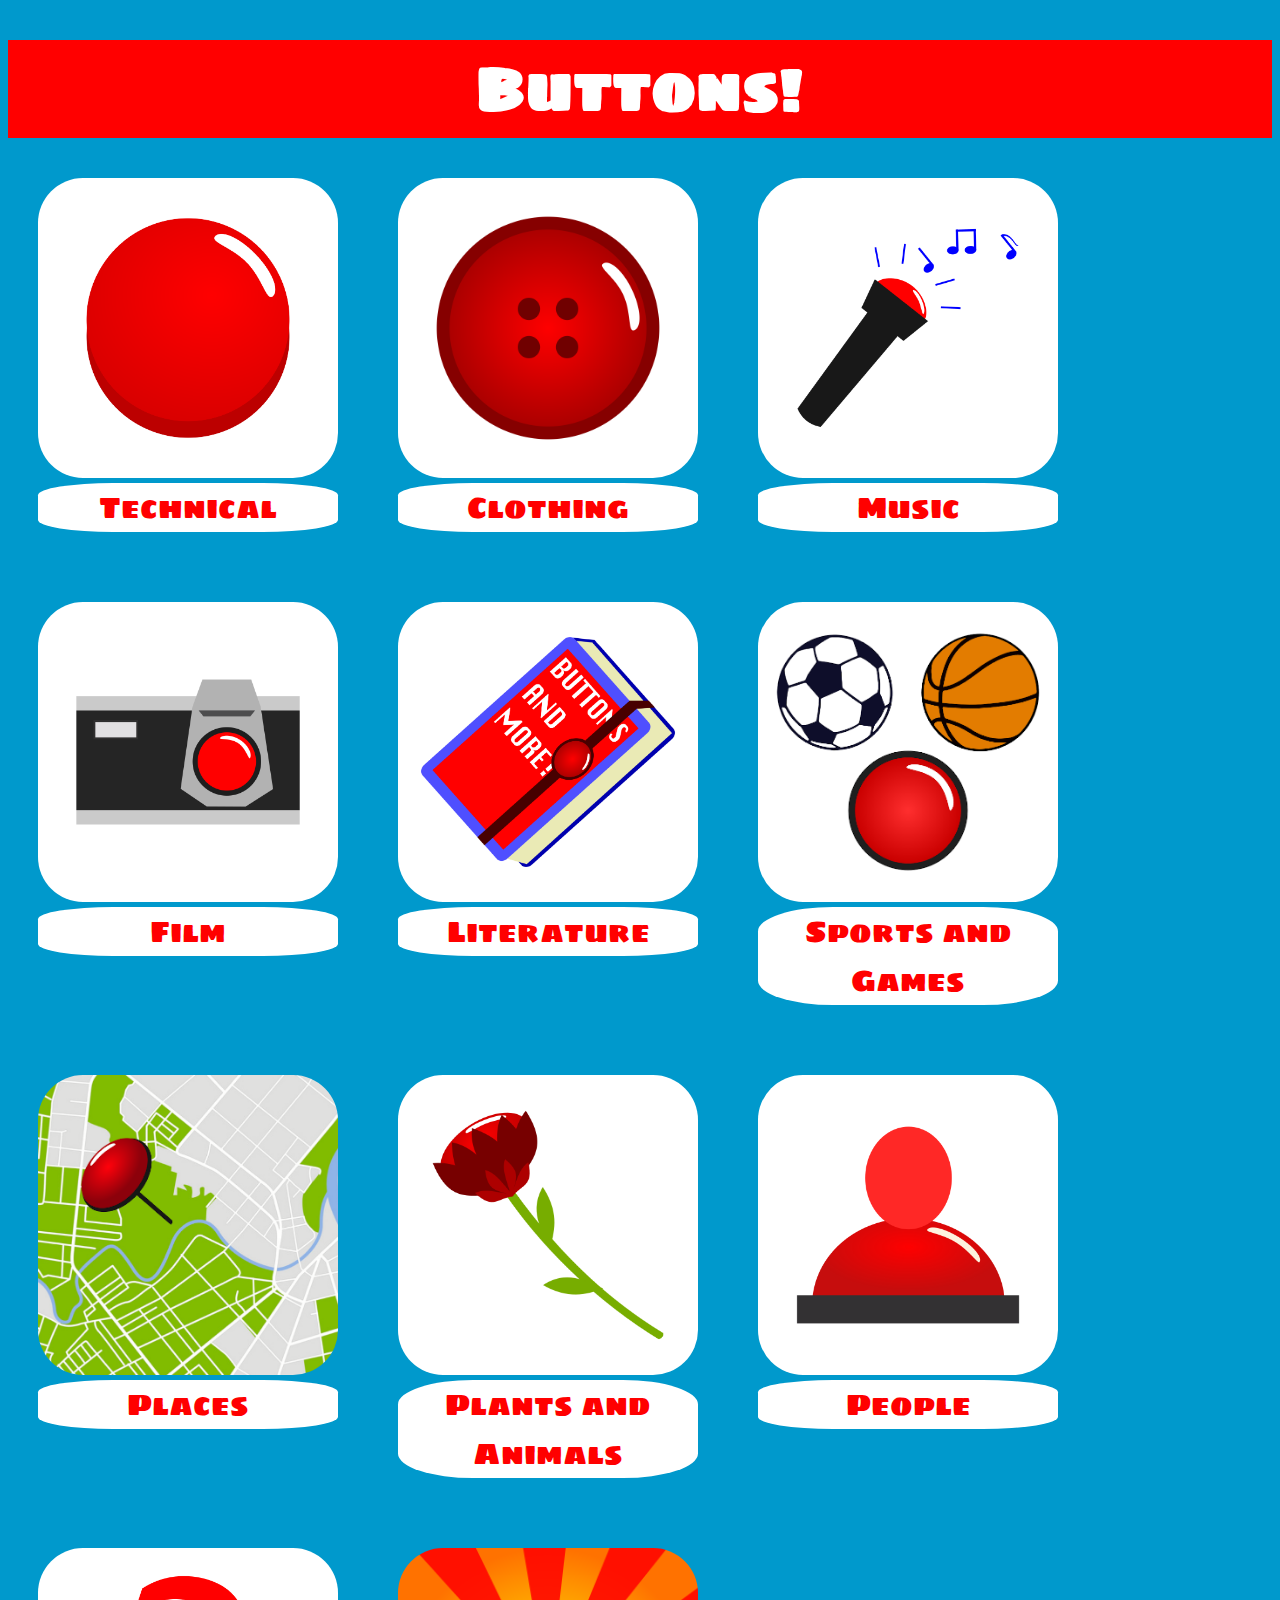
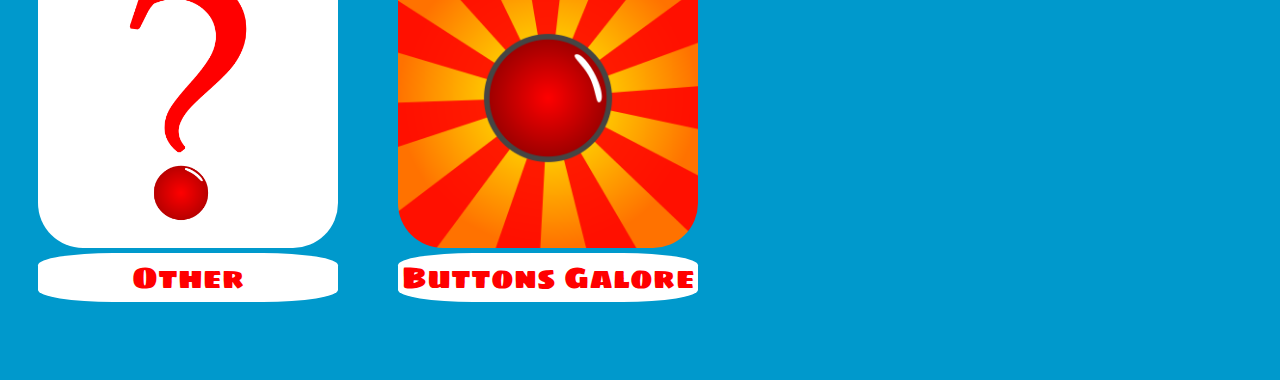
<file: index.html>
<!DOCTYPE html>
<html>
<head>
<title>Buttons</title>
<link href="https://fonts.googleapis.com/css?family=Sigmar+One" rel="stylesheet">
<link rel="stylesheet" type="text/css" href="style.css">
<link rel="shortcut icon" type="image/x-icon" href="/Assets/icon.png">
</head>
<body> 
    
<h1>Buttons!</h1>

    
<main>
        
<div id="Technical">
    <a href="technology.html"> <img src="/Assets/Technical.png"> </a>
        <p> Technical </p>
    </div>
    
<div id="Clothing">
    <a href="clothing.html"> <img src="/Assets/Clothing.png"> </a>
    <p> Clothing </p>
    
    </div>
    
<div id="Music">    
    <a href="music.html"> <img src="/Assets/Music.png"> </a>
    <p> Music </p>
    
    </div>
    
<div id="Film">
    <a href="film.html"> <img src="/Assets/Film.png"> </a>
    <p> Film </p>
    
    </div>
    
<div id="Literature">
    <a href="literature.html"> <img src="/Assets/Literature.png"> </a>
    <p> Literature </p>
    
    </div>
    
<div id="Sports & Games">    
    <a href="sportsandgames.html"> <img src="/Assets/Sports%20_%20Games.png"> </a>
    <p> Sports and Games </p>
    
    </div>
    
<div id="Places">    
    <a href="places.html"> <img src="/Assets/Places.png"> </a>
    <p> Places </p>
    
    </div>
    
<div id="Plants & Animals">
    <a href="plantsandanimals.html"> <img src="/Assets/Plants%20_%20Animals.png"> </a>
    <p> Plants and Animals </p>
    
    </div>
    
<div id="People"> 
    <a href="people.html"> <img src="/Assets/People.png"> </a>
    <p> People </p>
    
</div>
    
<div id="Other">  
    <a href="other.html"> <img src="/Assets/Other.png"> </a>
    <p> Other </p>
    
</div>
    
<div id="Galore">  
    <a href="https://en.wikipedia.org/wiki/Special:PrefixIndex/Button"> <img src="/Assets/mORE.png"> </a>
    <p> Buttons Galore </p>
    
</div>

</main>
</body>
</html>
</file>
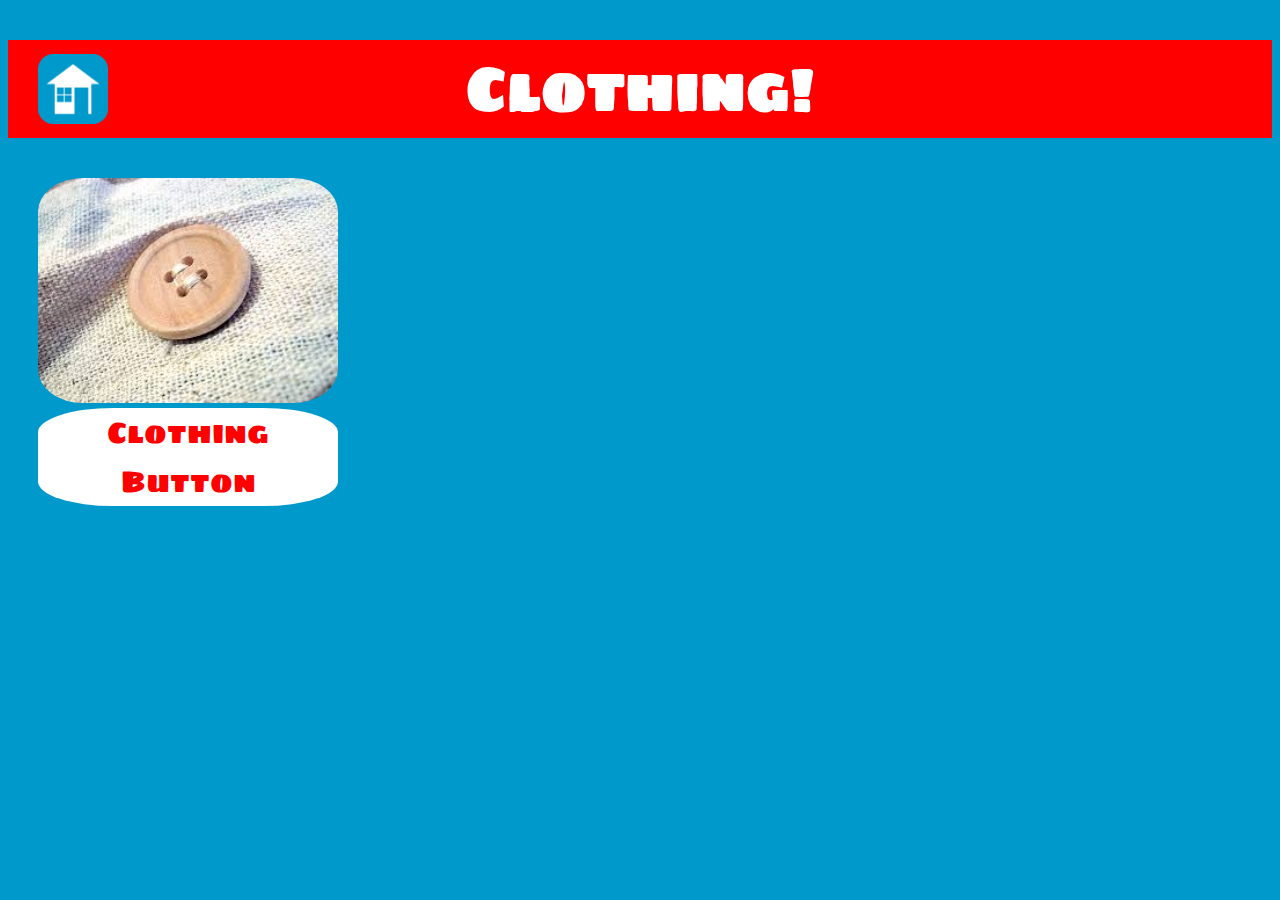
<file: clothing.html>
<!DOCTYPE html>
<html>
<head>
<title>Buttons</title>
<link href="https://fonts.googleapis.com/css?family=Sigmar+One" rel="stylesheet">
<link rel="stylesheet" type="text/css" href="style.css">
<link rel="shortcut icon" type="image/x-icon" href="/Assets/icon.png">
</head>
<body>
        
<h1>    
<a href="index.html"> 
    <img src="/Assets/Home.png">
    </a>
    Clothing!
    
    </h1>
    
<main>
        
<div id="clothingbutton">
    <a href="#"> <img src="/Assets/real_examples/download.jpg"> </a>
    <p> Clothing Button </p>
    
    </div>
    
    
</main>
</body>
</html>
</file>
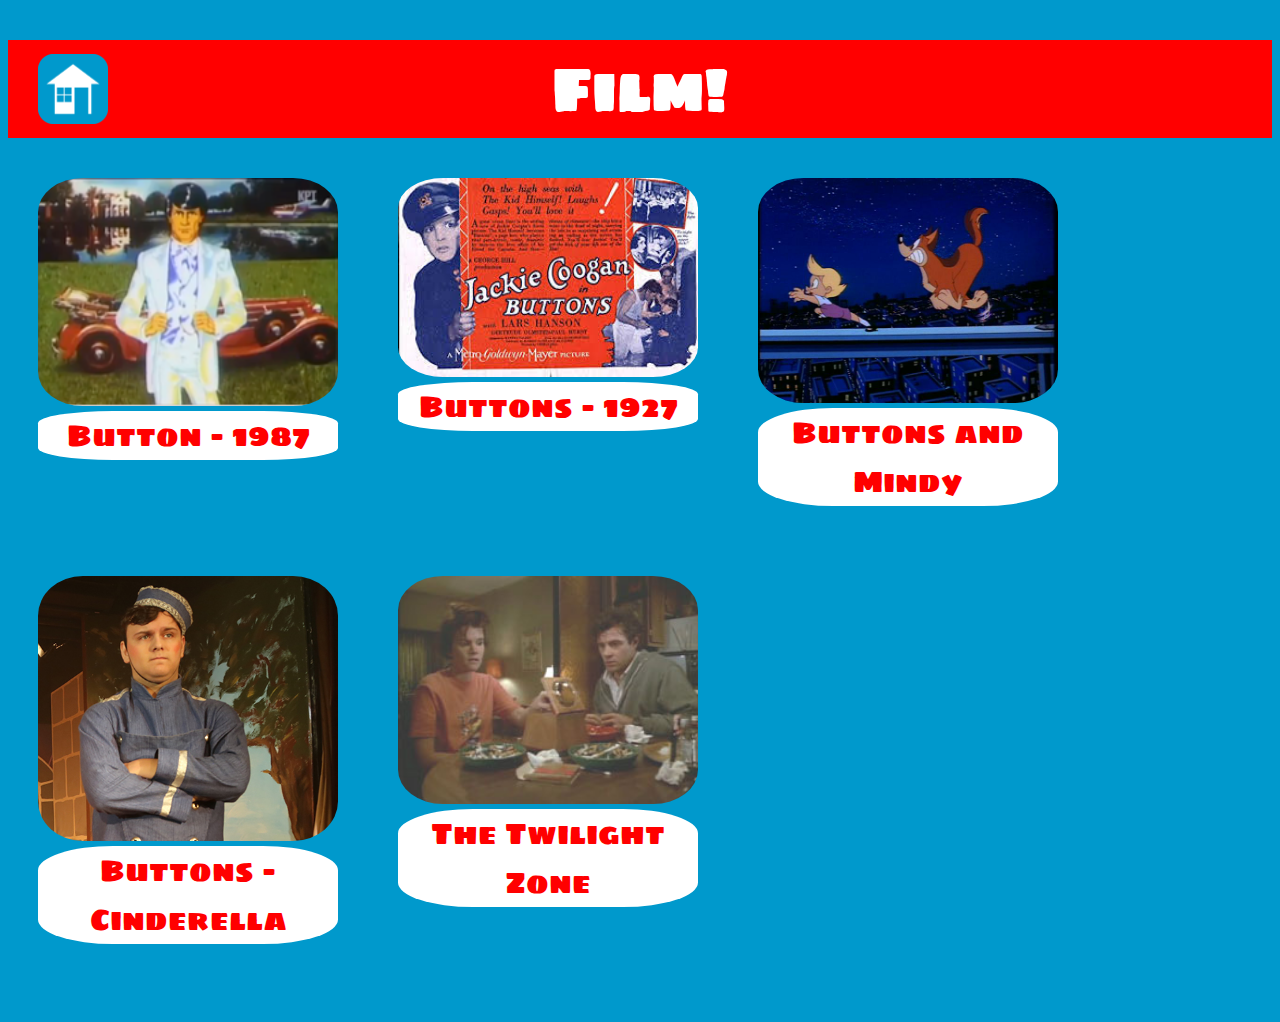
<file: film.html>
<!DOCTYPE html>
<html>
<head>
<title>Buttons</title>
<link href="https://fonts.googleapis.com/css?family=Sigmar+One" rel="stylesheet">
<link rel="stylesheet" type="text/css" href="style.css">
<link rel="shortcut icon" type="image/x-icon" href="/Assets/icon.png">
</head>
<body>
        
<h1>    
<a href="index.html"> 
    <img src="/Assets/Home.png">
    </a>
    Film!
    
    </h1>

<main>
        
<div id="1987">
    <a href="#"> <img src="/Assets/real_examples/220px-Button_Short_Film.png"> </a>
    <p> Button - 1987</p>
    
    </div>
    
<div id="1927">
    <a href="#"> <img src="/Assets/real_examples/Buttons-1927.jpg"> </a>
    <p> Buttons - 1927 </p>
    
    </div>
    
<div id="buttonsandmindy">
    <a href="#"> <img src="/Assets/real_examples/MindyButtons.jpg"> </a>
    <p> Buttons and Mindy </p>
    
    </div>
    
<div id="cinderella">
    <a href="#"> <img src="/Assets/real_examples/Luke_Fruin_as_Buttons.jpg"> </a>
    <p> Buttons - Cinderella </p>
    
    </div> 
    
<div id="Button, Button">
    <a href="#"> <img src="/Assets/real_examples/Button,Button.jpg"> </a>
    <p> The Twilight Zone </p>
    
    </div>

</main>
</body>
</html>
</file>
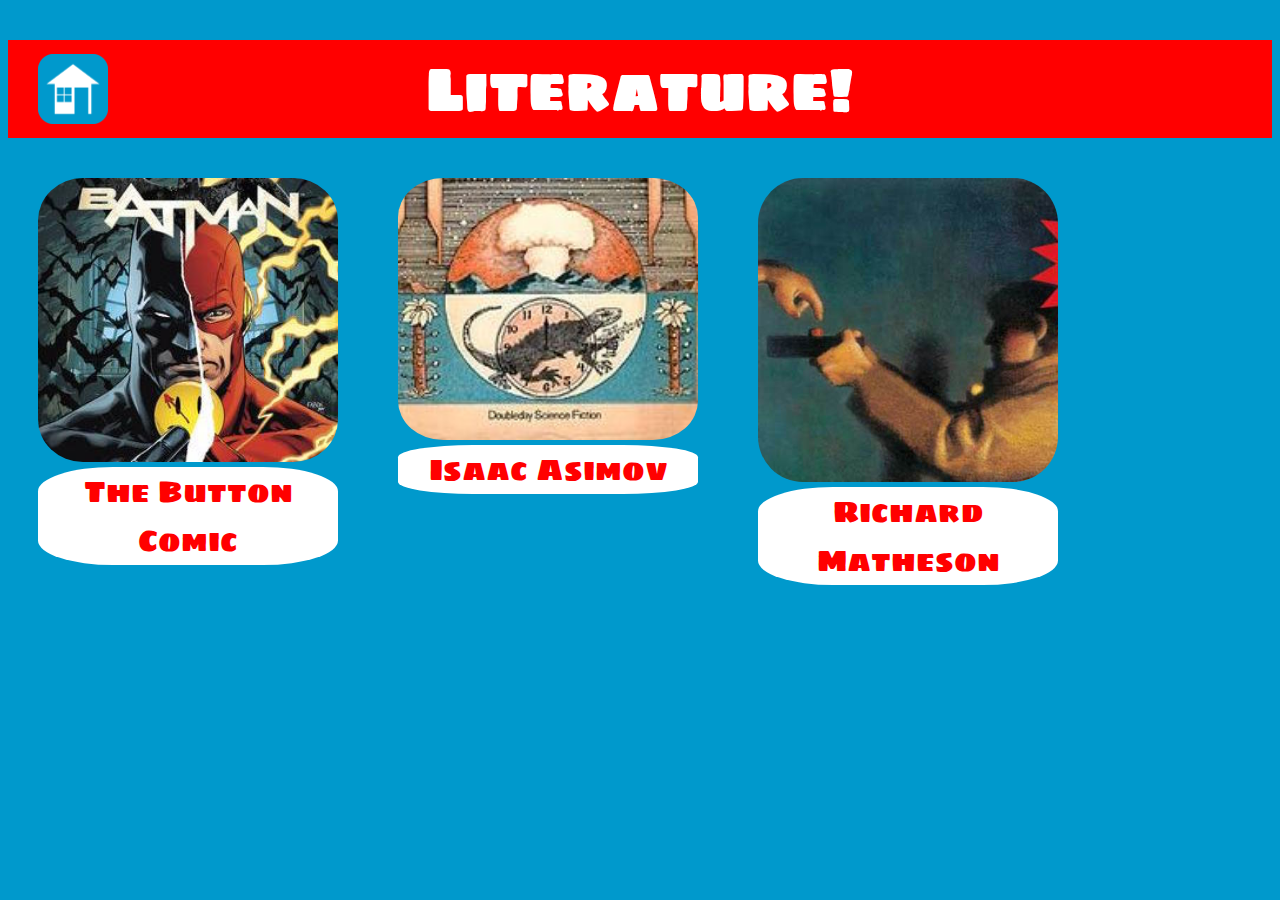
<file: literature.html>
<!DOCTYPE html>
<html>
<head>
<title>Buttons</title>
<link href="https://fonts.googleapis.com/css?family=Sigmar+One" rel="stylesheet">
<link rel="stylesheet" type="text/css" href="style.css">
<link rel="shortcut icon" type="image/x-icon" href="/Assets/icon.png">
</head>
<body>
        
<h1>    
<a href="index.html"> 
    <img src="/Assets/Home.png">
    </a>
    Literature!
    
    </h1>

<main>
        
<div id="The Button Comics">
    <a href="#"> <img src="/Assets/real_examples/Cover_of_Batman_vol_3_Issue_21.jpg"> </a>
    <p> The Button Comic </p>
    
    </div>
    
<div id="Isaac Asimov">
    <a href="#"> <img src="/Assets/real_examples/220px-BuyJupiter.jpg"> </a>
    <p> Isaac Asimov </p>
    
    </div>
    
<div id="Richard Matheson">
    <a href="#"> <img src="/Assets/real_examples/9780765312570.jpg"> </a>
    <p>  Richard Matheson </p>
    
    </div>

</main>
</body>
</html>
</file>
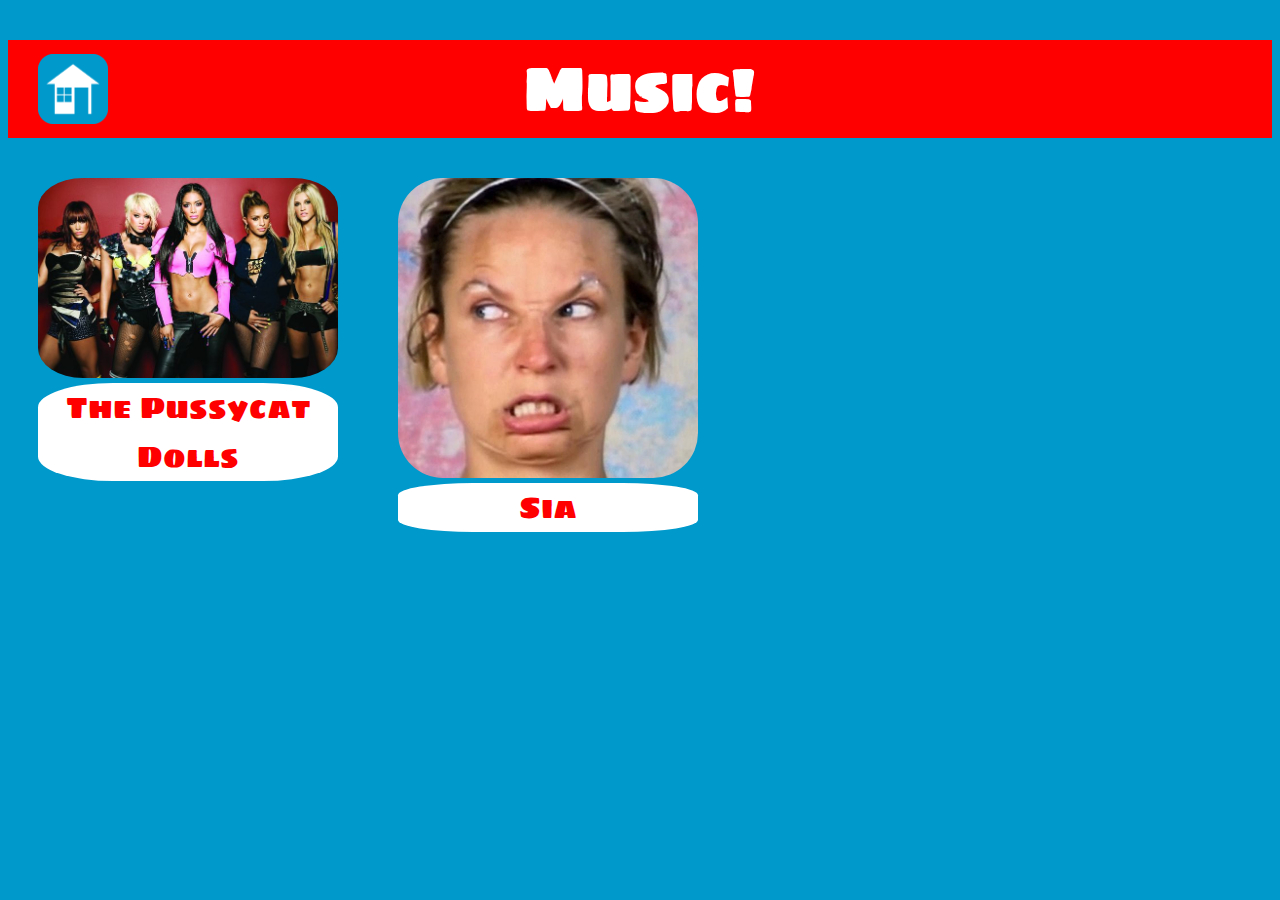
<file: music.html>
<!DOCTYPE html>
<html>
<head>
<title>Buttons</title>
<link href="https://fonts.googleapis.com/css?family=Sigmar+One" rel="stylesheet">
<link rel="stylesheet" type="text/css" href="style.css">
<link rel="shortcut icon" type="image/x-icon" href="/Assets/icon.png">
</head>
<body>
        
<h1>    
<a href="index.html"> 
    <img src="/Assets/Home.png">
    </a>
    Music!
    
    </h1>

    
<main>
        
<div id="Pussycats">
    <a href="#"> <img src="/Assets/real_examples/Pussycat-Dolls.jpg"> </a>
    <p> The Pussycat Dolls </p>
    
    </div>
    
<div id="Sia">
    <a href="#"> <img src="/Assets/real_examples/maxresdefault.jpg"> </a>
    <p> Sia </p>
    
    </div>

</main>
</body>
</html>
</file>
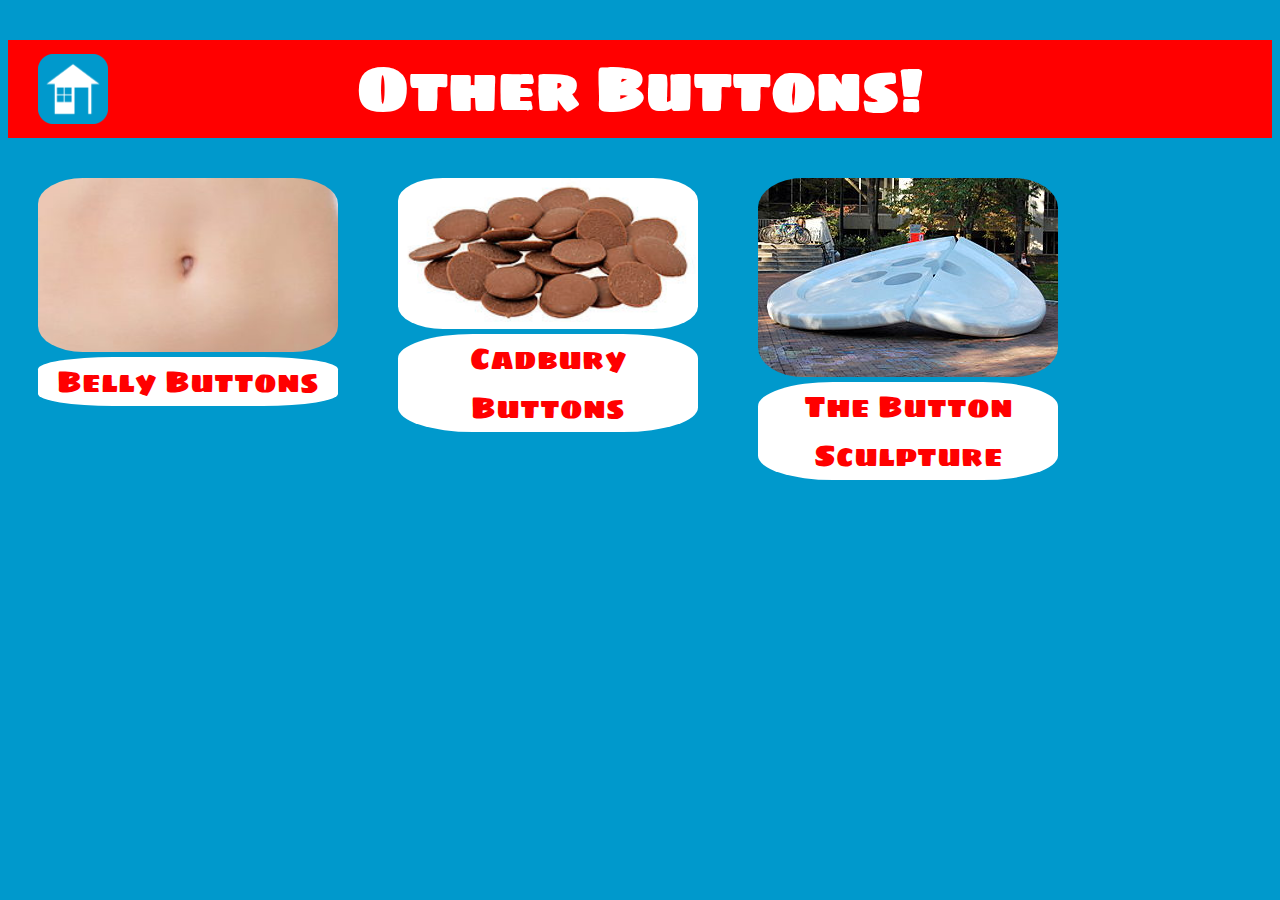
<file: other.html>
<!DOCTYPE html>
<html>
<head>
<title>Buttons</title>
<link href="https://fonts.googleapis.com/css?family=Sigmar+One" rel="stylesheet">
<link rel="stylesheet" type="text/css" href="style.css">
<link rel="shortcut icon" type="image/x-icon" href="/Assets/icon.png">
</head>
<body>
        
<h1>    
<a href="index.html"> 
    <img src="/Assets/Home.png">
    </a>
    Other Buttons!
    
    </h1>

<main>
        
<div id="bellybutton">
    <a href="#"> <img src="/Assets/real_examples/ae61c01b41e4460d9c6fcd28f5833fb4.jpg"> </a>
    <p> Belly Buttons </p>
    
    </div>
    
<div id="cadbury">
    <a href="#"> <img src="/Assets/real_examples/250px-Cadbury-Buttons.jpg"> </a>
    <p> Cadbury Buttons </p>
    
    </div>
    
<div id="sculpture">
    <a href="#"> <img src="/Assets/real_examples/WTP_A01_Techserv_1.jpg"> </a>
    <p>  The Button Sculpture </p>
    
    </div>

</main>
</body>
</html>
</file>
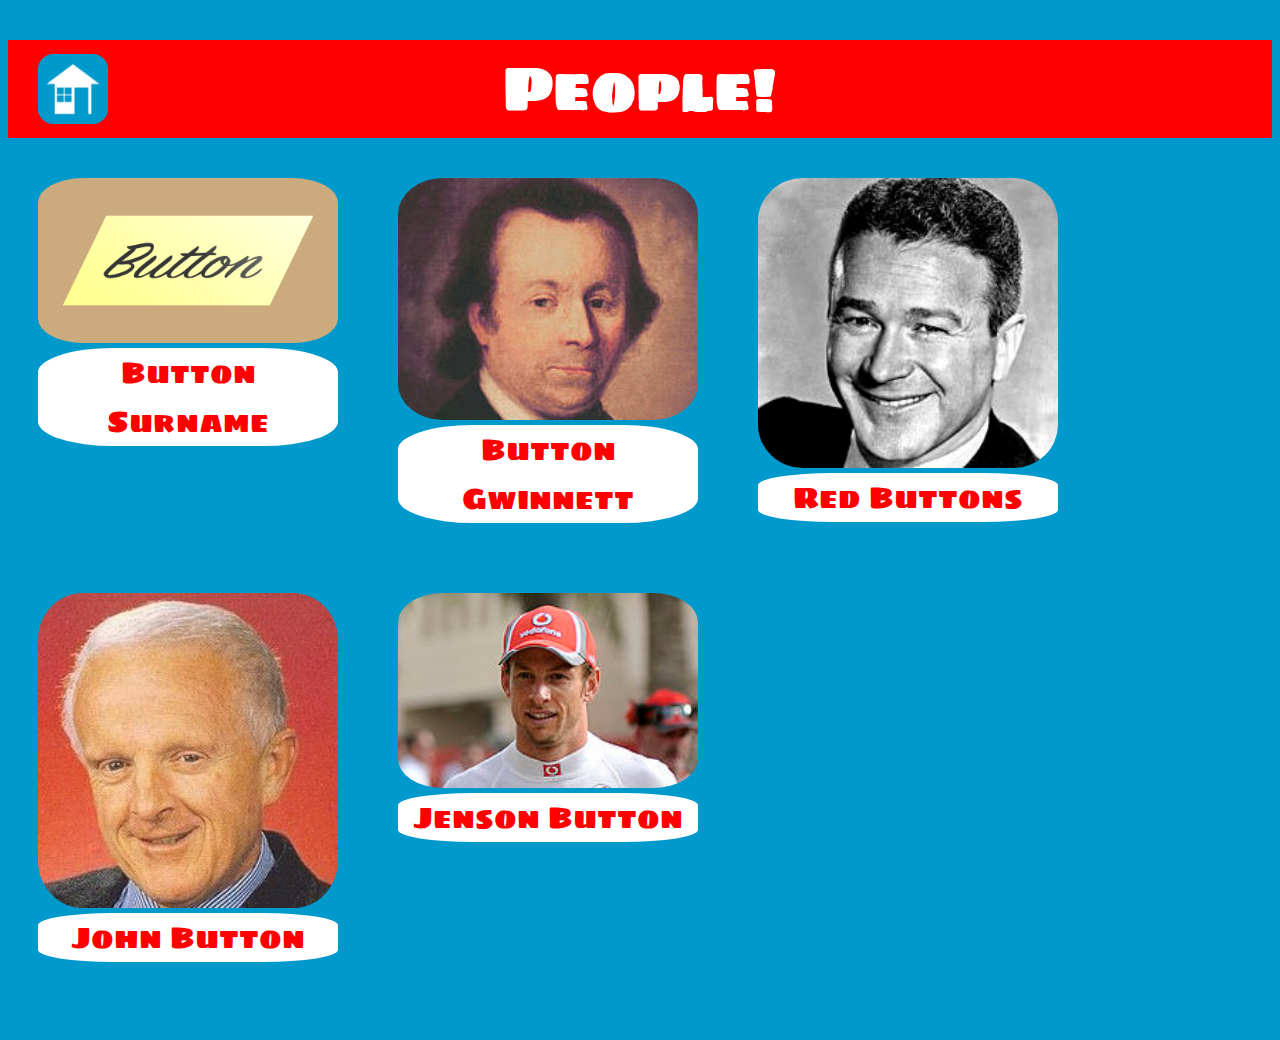
<file: people.html>
<!DOCTYPE html>
<html>
<head>
<title>Buttons</title>
<link href="https://fonts.googleapis.com/css?family=Sigmar+One" rel="stylesheet">
<link rel="stylesheet" type="text/css" href="style.css">
<link rel="shortcut icon" type="image/x-icon" href="/Assets/icon.png">
</head>
<body>
        
<h1>    
<a href="index.html"> 
    <img src="/Assets/Home.png">
    </a>
    People!
    
    </h1>

<main>
        
<div id="surname">
    <a href="#"> <img src="/Assets/real_examples/surname.png"> </a>
    <p> Button Surname </p>
    
    </div>
    
<div id="Buttongwinett">
    <a href="#"> <img src="/Assets/real_examples/220px-Button_Gwinnett.jpg"> </a>
    <p> Button Gwinnett </p>
    
    </div>
    
<div id="redbuttons">
    <a href="#"> <img src="/Assets/real_examples/220px-Red_Buttons_-_1959.jpg"> </a>
    <p>  Red Buttons </p>
    
    </div>
    
<div id="Johnbutton">
    <a href="#"> <img src="/Assets/real_examples/220px-Johnbutton.jpg"> </a>
    <p>  John Button </p>
    
    </div>
    
<div id="jensonbutton">
    <a href="#"> <img src="/Assets/real_examples/220px-Jenson_Button_bahrain_2012.jpg"> </a>
    <p>  Jenson Button </p>
    
    </div>

</main>
</body>
</html>
</file>
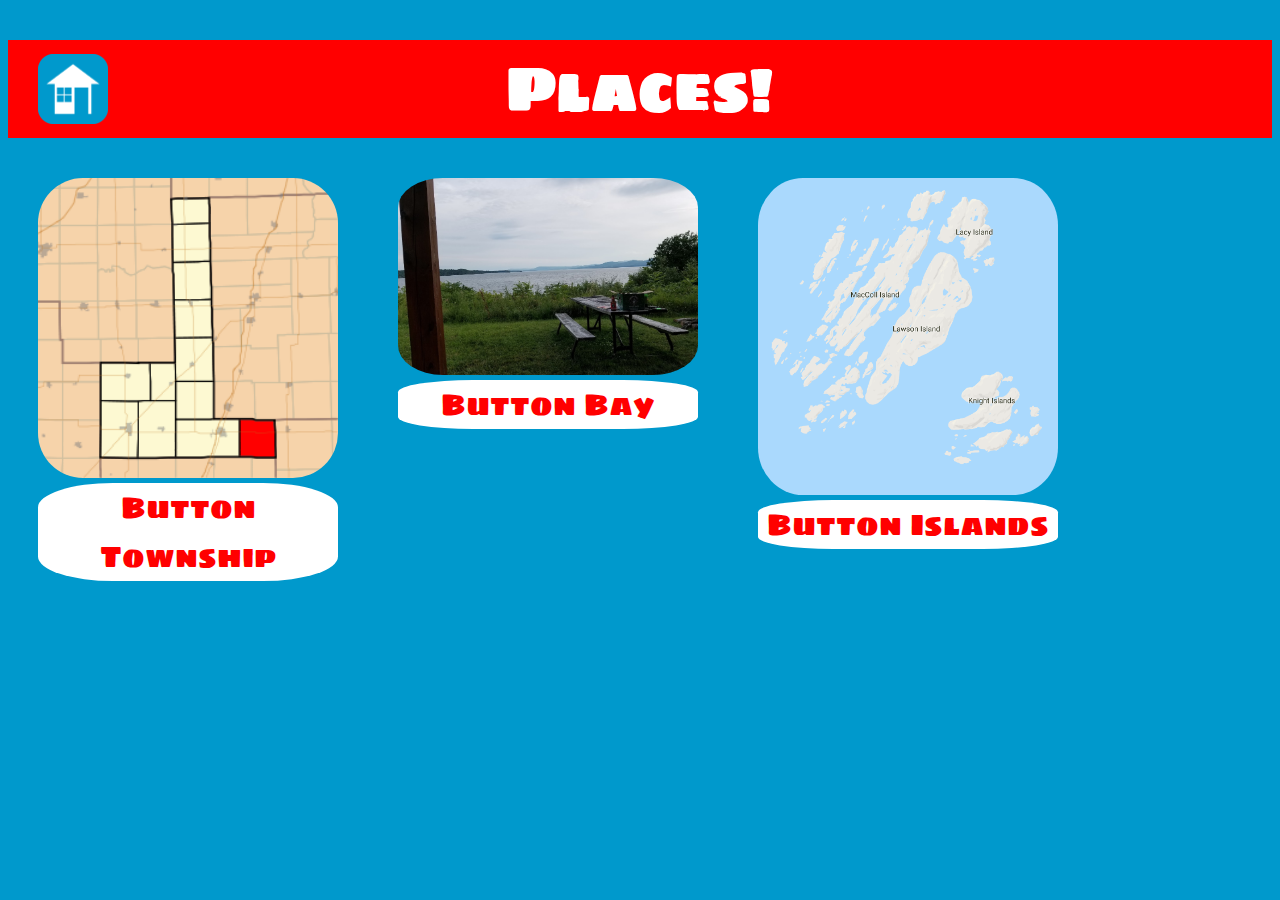
<file: places.html>
<!DOCTYPE html>
<html>
<head>
<title>Buttons</title>
<link href="https://fonts.googleapis.com/css?family=Sigmar+One" rel="stylesheet">
<link rel="stylesheet" type="text/css" href="style.css">
<link rel="shortcut icon" type="image/x-icon" href="/Assets/icon.png">
</head>
<body>
        
<h1>    
<a href="index.html"> 
    <img src="/Assets/Home.png">
    </a>
    Places!
    
    </h1>
 
<main>
        
<div id="Button Township">
    <a href="#"> <img src="/Assets/real_examples/250px-Map_highlighting_Button_Township,_Ford_County,_Illinois.svg.png"> </a>
    <p> Button Township </p>
    
    </div>
    
<div id="Button Bay">
    <a href="#"> <img src="/Assets/real_examples/Screen%20Shot%202018-03-06%20at%204.47.07%20PM.png"> </a>
    <p> Button Bay </p>
    
    </div>
    
<div id="button islands">
    <a href="#"> <img src="/Assets/real_examples/Screen%20Shot%202018-03-06%20at%204.52.56%20PM.png"> </a>
    <p>  Button Islands </p>
    
    </div>

</main>
</body>
</html>
</file>
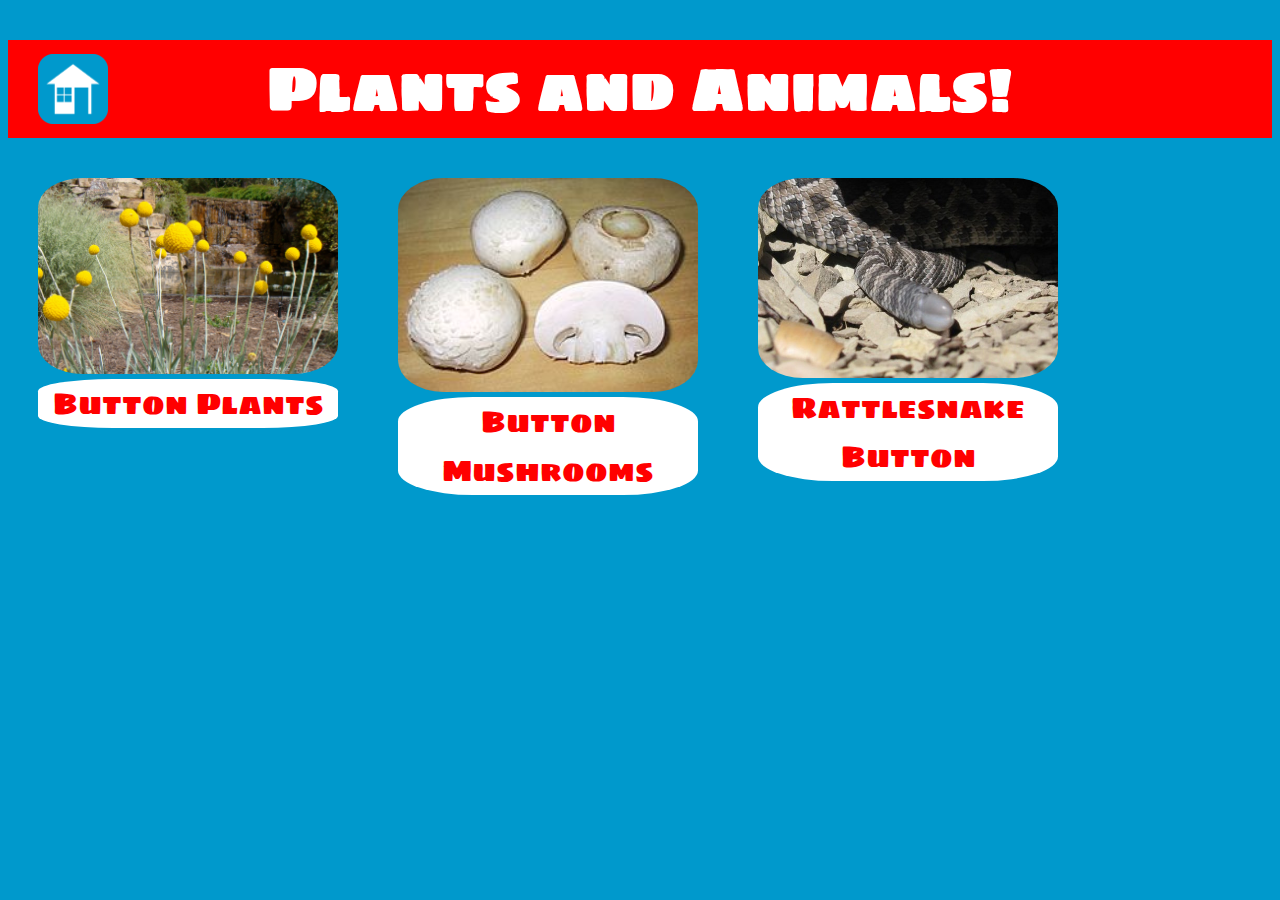
<file: plantsandanimals.html>
<!DOCTYPE html>
<html>
<head>
<title>Buttons</title>
<link href="https://fonts.googleapis.com/css?family=Sigmar+One" rel="stylesheet">
<link rel="stylesheet" type="text/css" href="style.css">
<link rel="shortcut icon" type="image/x-icon" href="/Assets/icon.png">
</head>
<body>
        
<h1>    
<a href="index.html"> 
    <img src="/Assets/Home.png">
    </a>
    Plants and Animals!
    
    </h1>

<main>
        
<div id="buttonplants">
    <a href="#"> <img src="/Assets/real_examples/buttonplant.jpg"> </a>
    <p> Button Plants </p>
    
    </div>
    
<div id="mushrooms">
    <a href="#"> <img src="/Assets/real_examples/ChampignonMushroom.jpg"> </a>
    <p> Button Mushrooms </p>
    
    </div>
    
<div id="rattlesnake">
    <a href="#"> <img src="/Assets/real_examples/lut17.jpg"> </a>
    <p>  Rattlesnake Button </p>
    
    </div>

</main>
</body>
</html>
</file>
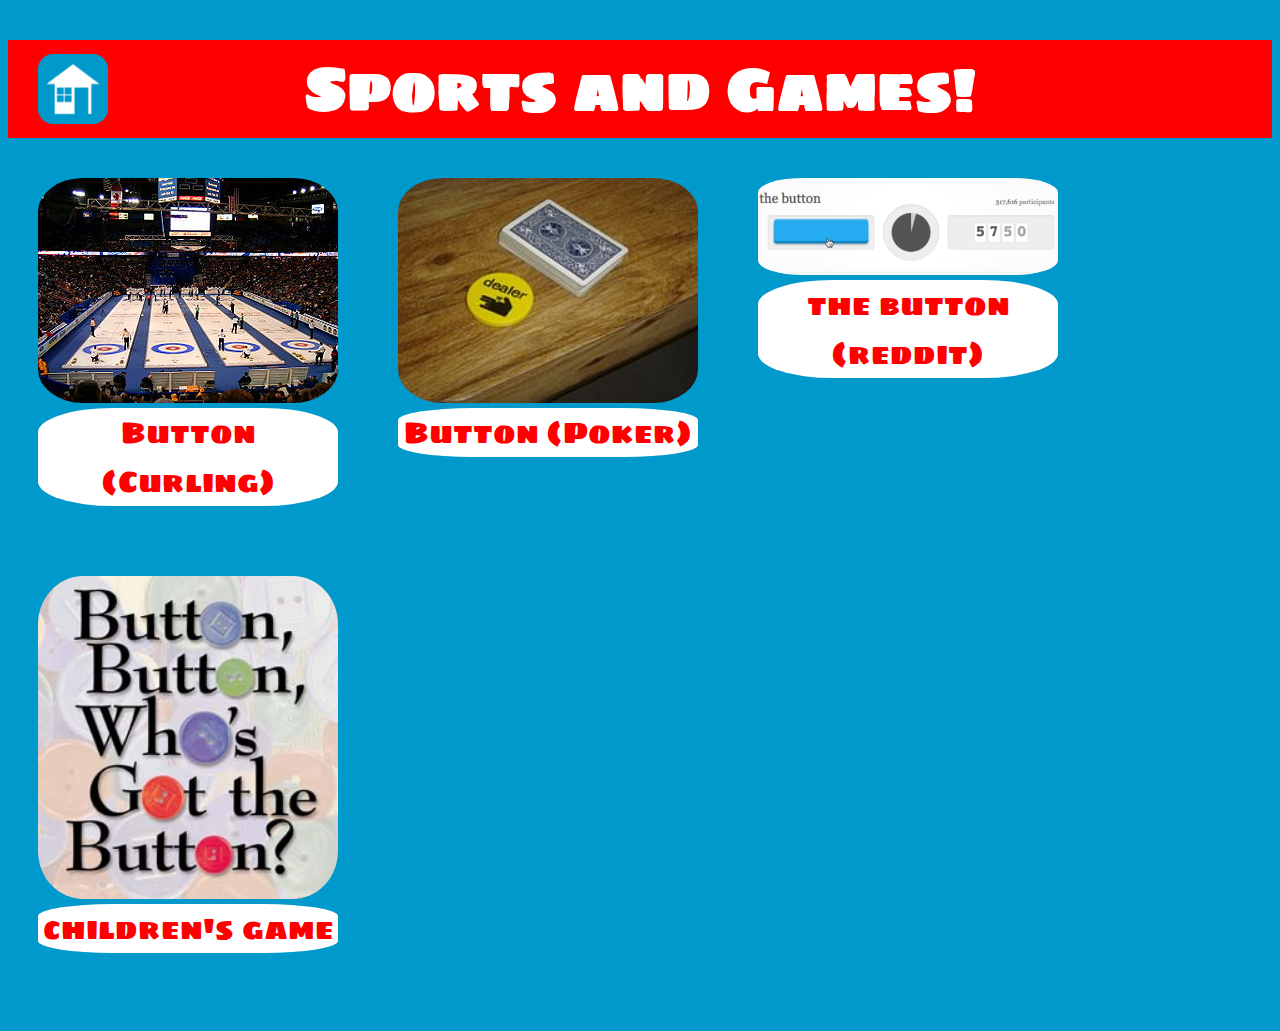
<file: sportsandgames.html>
<!DOCTYPE html>
<html>
<head>
<title>Buttons</title>
<link href="https://fonts.googleapis.com/css?family=Sigmar+One" rel="stylesheet">
<link rel="stylesheet" type="text/css" href="style.css">
<link rel="shortcut icon" type="image/x-icon" href="/Assets/icon.png">
</head>
<body>
        
<h1>    
<a href="index.html"> 
    <img src="/Assets/Home.png">
    </a>
    Sports and Games!
    
    </h1>
 
<main>
        
<div id="Curling">
    <a href="#"> <img src="/Assets/real_examples/300px-Brier_045.jpg"> </a>
    <p> Button (Curling) </p>
    
    </div>
    
<div id="Poker">
    <a href="#"> <img src="/Assets/real_examples/220px-Dealer_button_chip_&_playing_cards.JPG"> </a>
    <p> Button (Poker) </p>
    
    </div>
    
<div id="Reddit">
    <a href="#"> <img src="/Assets/real_examples/The_Button.png"> </a>
    <p>  the button (reddit) </p>
    
    </div>
    
<div id="children">
    <a href="#"> <img src="/Assets/real_examples/children.jpg"> </a>
    <p> children's game</p>
    
    </div>

</main>
</body>
</html>
</file>
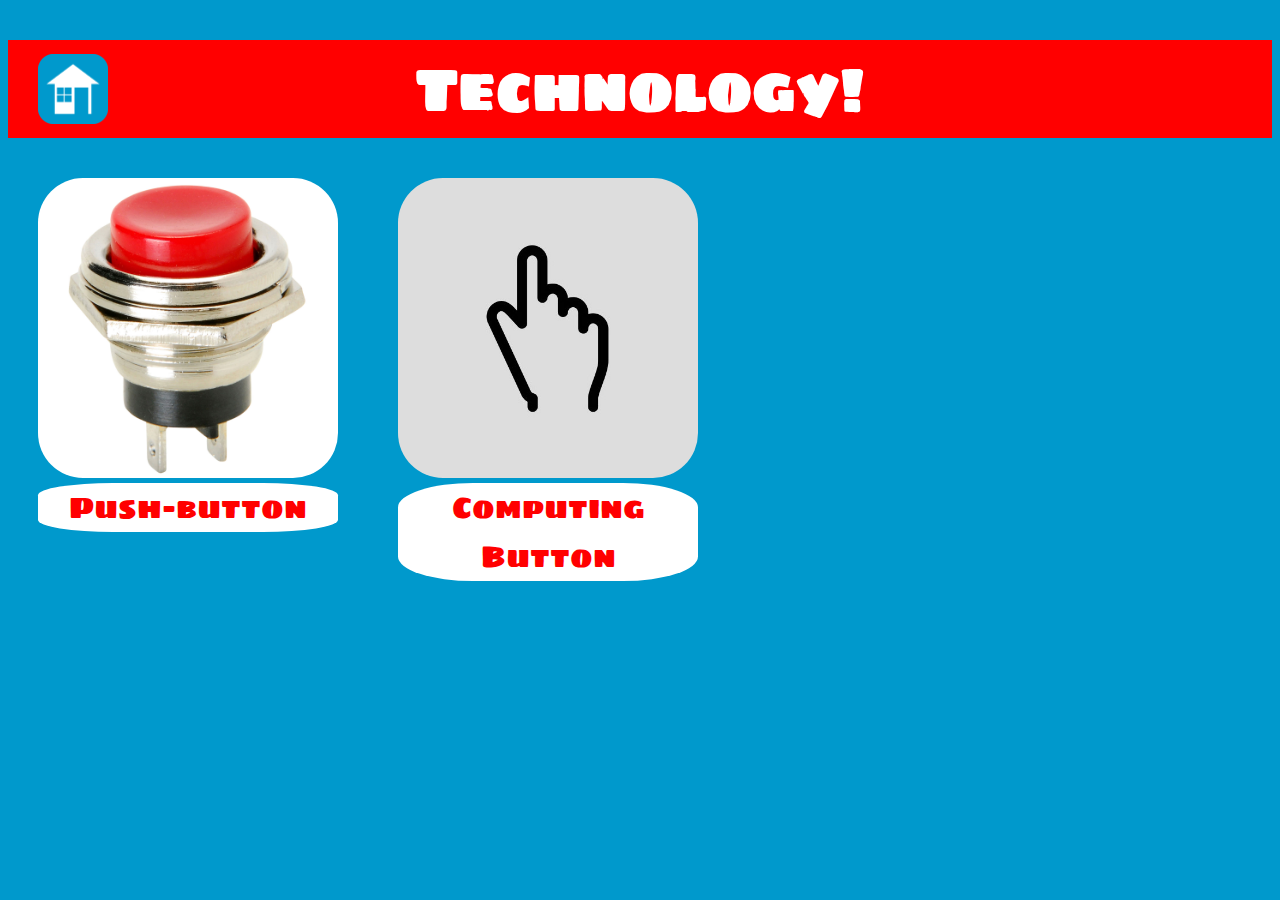
<file: technology.html>
<!DOCTYPE html>
<html>
<head>
<title>Buttons</title>
<link href="https://fonts.googleapis.com/css?family=Sigmar+One" rel="stylesheet">
<link rel="stylesheet" type="text/css" href="style.css">
<link rel="shortcut icon" type="image/x-icon" href="/Assets/icon.png">
</head>
<body>
        
<h1>    
<a href="index.html"> 
    <img src="/Assets/Home.png">
    </a>
    Technology!
    
    </h1>

    
<main>
        
<div id="Pushbutton">
    <a href="#"> <img src="/Assets/real_examples/060-656_HR_0.jpg"> </a>
    <p> Push-button </p>
    
    </div>
    
<div id="Computing">
    <a href="#"> <img src="/Assets/real_examples/button.jpg"> </a>
    <p> Computing Button </p>
    
    </div>

</main>
</body>
</html>
</file>
<file: style.css>
img { 
    display: flex;
    margin-left: 30px;
    margin-right: 30px;
    width: 300px;
    margin-bottom: auto;
    border-radius: 15%;
    border: 0px solid #262626;
}   

h1 {
    background: red;
    width: auto;
    text-align: center;
    color: white;
    font-size: 60px;
    font-family: 'Sigmar One', cursive;
    margin-bottom: 0px;
}  

h1 img {
    position: absolute;
    width: 70px;
    margin: 14px;
    margin-left: 30px;
}

p {
    position: relative;
    background: white;
    border: 0px solid #262626;
    border-radius: 25%;
    color: red;
    margin-top: 5px;
    margin-bottom: 70px;
    font-size: 30px;
    margin-left: 30px;
    margin-right: 30px;
    font-family: 'Sigmar One', cursive;
    width: 300px;
}


main {
    display: inline-flex;
    margin-top: 40px;
    margin-left: auto;
    margin-right: auto;
    flex-wrap: wrap;
    max-width: inherit;
    text-align: center;
}

body {
    background: #0099cc;
}
</file>
